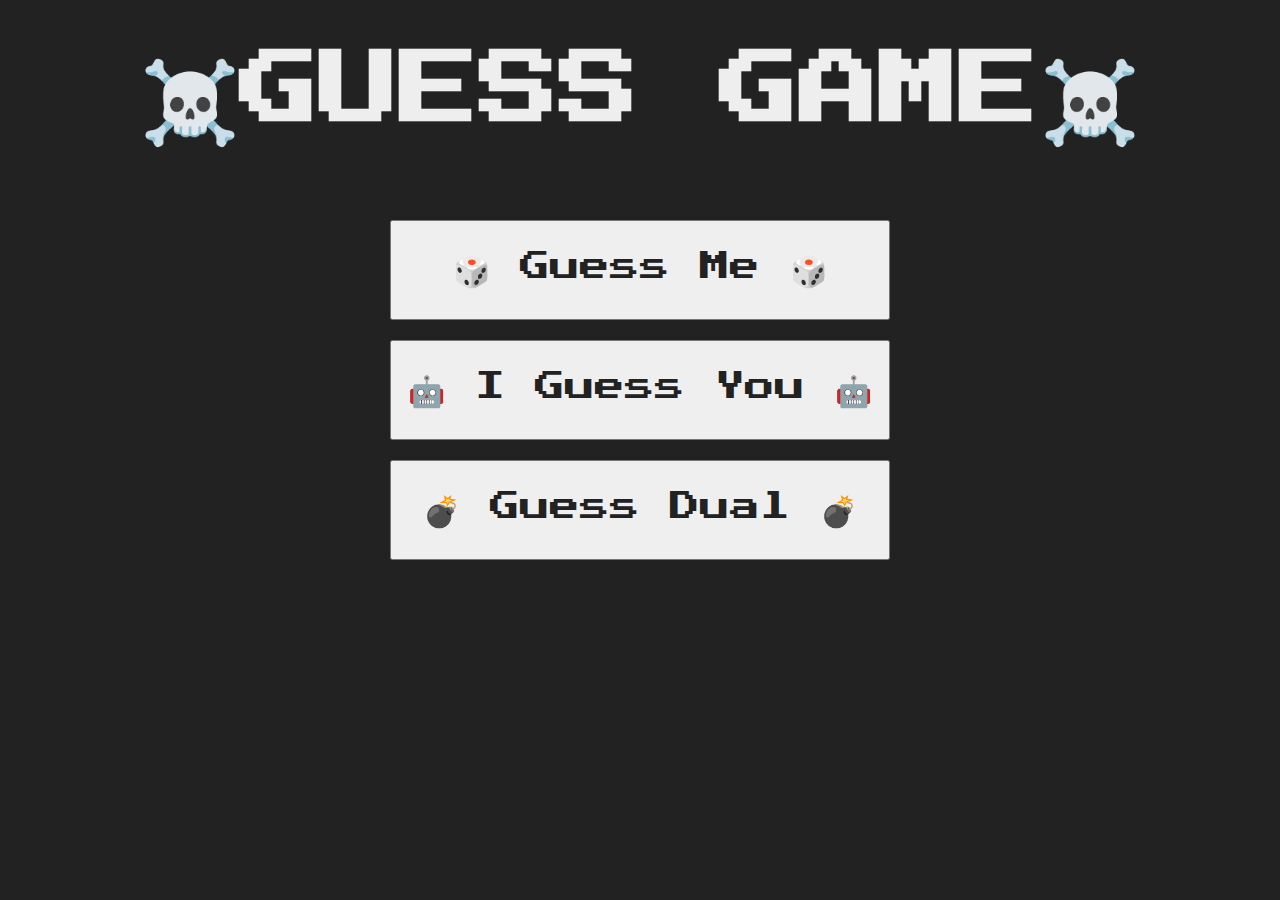
<file: index.html>
<!DOCTYPE html>
<html lang="en">
   <head>
      <meta charset="UTF-8" />
      <meta name="viewport" content="width=device-width, initial-scale=1.0" />
      <meta http-equiv="X-UA-Compatible" content="ie=edge" />
      <link rel="stylesheet" href="style.css" />

      <title>! GUESS !</title>
   </head>
   <body>
      <div class="overlay hidden"></div>
      <h1>☠️GUESS GAME☠️</h1>

      <!-- Game One : Guess ME -->
      <button class="guessMe">🎲 Guess Me 🎲</button>

      <!-- Game two : I Guess You -->
      <button class="iGuessYou">🤖 I Guess You 🤖</button>

      <!-- Game three : Guess Dual -->
      <button class="guessDual">💣 Guess Dual 💣</button>

      <!-- description games -->
      <section class="description">
         <!-- description Game one -->
         <div class="modalGuessMe modal hidden">
            <button class="close-modal modal-1">&times;</button>
            <h2>Guess Me</h2>
            <p>
               In this game, a random number between 1 and 64 is considered and
               you have to guess it.
               <br />
               <br />
               Note : You have 20 chances to find the number
            </p>
            <a href="GuessMe/index.html">
               <div class="startGame">Let's Go</div>
            </a>
         </div>

         <!-- description Game two -->
         <div class="modalIGuessYou modal hidden">
            <button class="close-modal modal-2">&times;</button>
            <h2>I Guess You</h2>
            <p>
               You consider a number and I will tell you your number with a few
               questions
               <br />
               <br />
            </p>
            <a href="IGuessYou/index.html">
               <div class="startGame">Let's Go</div>
            </a>
         </div>

         <!-- description Game three -->
         <div class="modalGuessDual modal hidden">
            <button class="close-modal modal-3">&times;</button>
            <h2>Guess Dual</h2>
            <p>
               In this game, Two players consider a number and enter it. Players
               must try to guess their opponent's number
            </p>
            <a href="GuessDual/index.html">
               <div class="startGame">Let's Go</div>
            </a>
         </div>
      </section>

      <!-- scripts -->
      <script src="script.js"></script>
   </body>
</html>
</file>
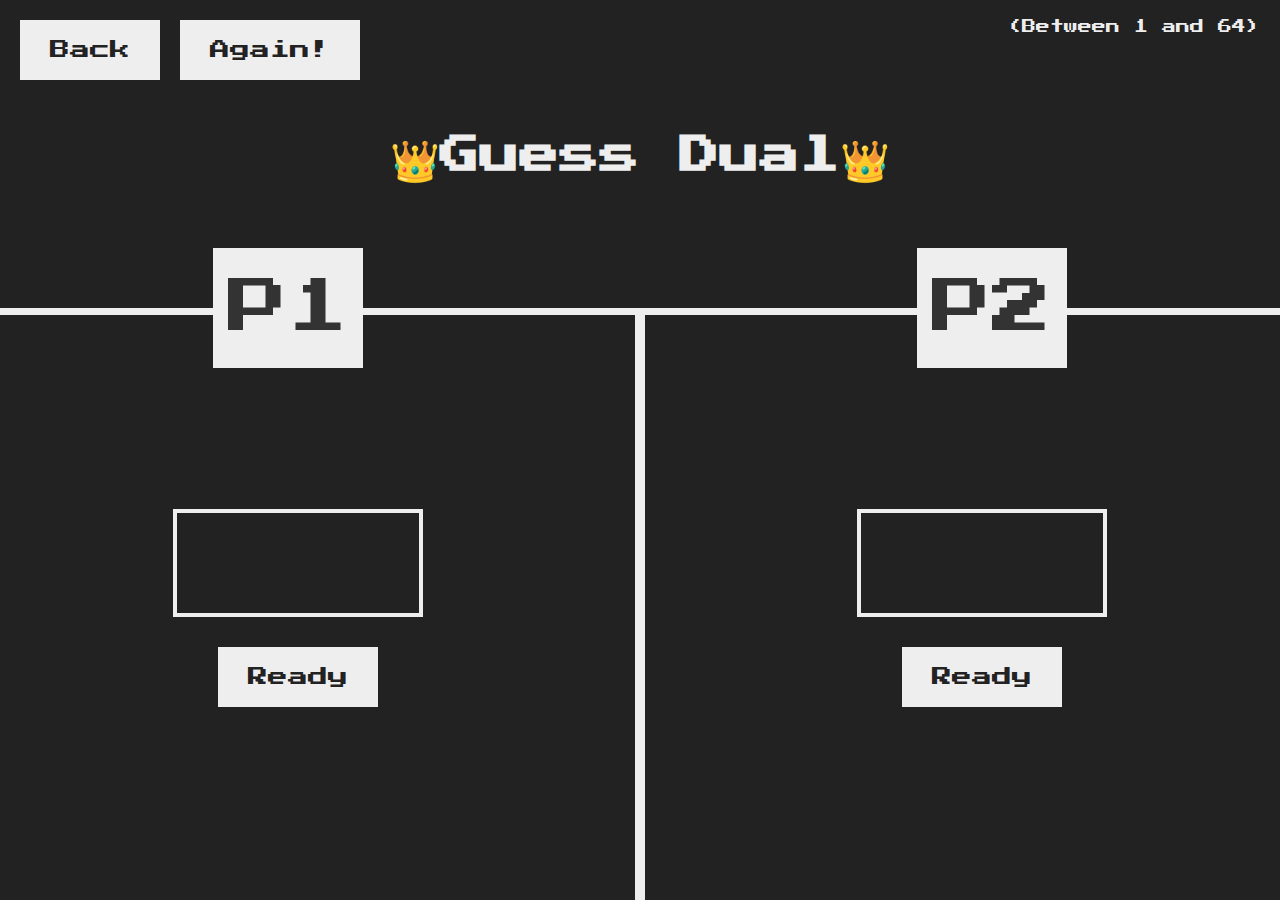
<file: GuessDual/index.html>
<!DOCTYPE html>
<html lang="en">
   <head>
      <meta charset="UTF-8" />
      <meta name="viewport" content="width=device-width, initial-scale=1.0" />
      <meta http-equiv="X-UA-Compatible" content="ie=edge" />
      <link rel="stylesheet" href="style.css" />
      <title>Guess My Number!</title>
   </head>
   <body>
      <!-- Header -->
      <header>
         <h1>👑Guess Dual👑</h1>
         <p class="between">(Between 1 and 64)</p>
         <button class="btn again">Again!</button>
         <button class="btn back">Back</button>
         <div class="number player1">P1</div>
         <div class="number player2">P2</div>
      </header>

      <!-- Main -->
      <main>
         <div class="show-winner hidden"></div>

         <!-- Left side -->
         <section class="left">
            <input type="number" class="guess input-player1" />
            <button class="btn readyP1">Ready</button>
            <button class="btn checkP1 hidden">Check!</button>
            <div class="message message-Player1 hidden"></div>
         </section>

         <!-- middle -->
         <div class="middleLine"></div>

         <!-- Right side -->
         <section class="right">
            <input type="number" class="guess input-player2" id="input-P2" />
            <button class="btn readyP2">Ready</button>
            <button class="btn checkP2 hidden">Check!</button>
            <div class="message message-Player2 hidden"></div>
         </section>
      </main>

      <!-- Script -->
      <script src="script.js"></script>
   </body>
</html>
</file>
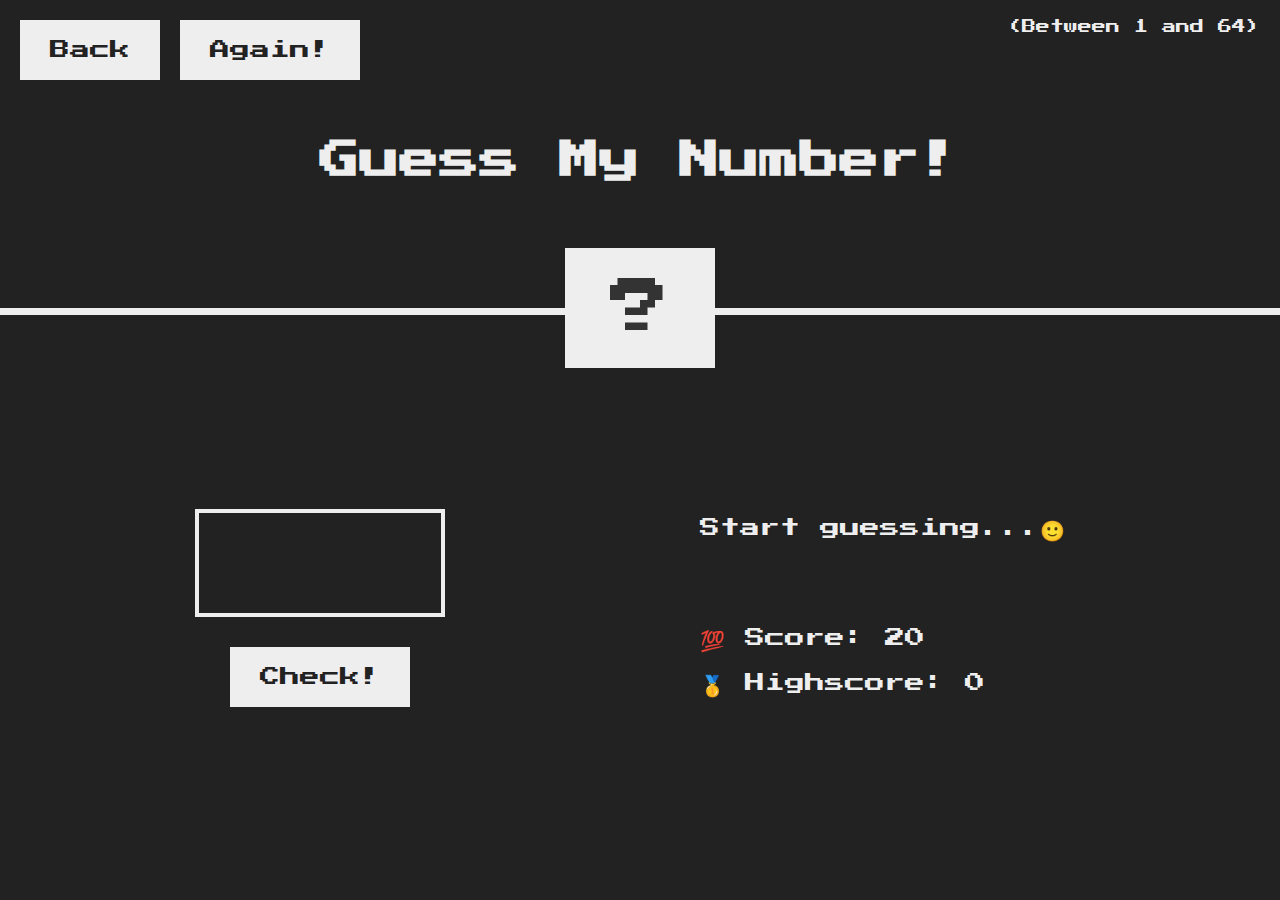
<file: GuessMe/index.html>
<!DOCTYPE html>
<html lang="en">
   <head>
      <meta charset="UTF-8" />
      <meta name="viewport" content="width=device-width, initial-scale=1.0" />
      <meta http-equiv="X-UA-Compatible" content="ie=edge" />
      <link rel="stylesheet" href="style.css" />
      <title>Guess My Number!</title>
   </head>

   <body>
      <!-- Header -->
      <header>
         <h1>Guess My Number!</h1>
         <p class="between">(Between 1 and 64)</p>
         <button class="btn again">Again!</button>
         <button class="btn back">Back</button>
         <div class="number">?</div>
      </header>

      <!-- Main -->
      <main>
         <!-- Right side -->
         <section class="left">
            <input type="number" class="guess" />
            <button class="btn check">Check!</button>
         </section>

         <!-- Left side -->
         <section class="right">
            <p class="message">Start guessing...🙂</p>
            <p class="label-score">
               💯 Score:
               <span class="score">20</span>
            </p>
            <p class="label-highscore">
               🥇 Highscore:
               <span class="highscore">0</span>
            </p>
         </section>
      </main>

      <!-- Script -->
      <script src="script.js"></script>
   </body>
</html>
</file>
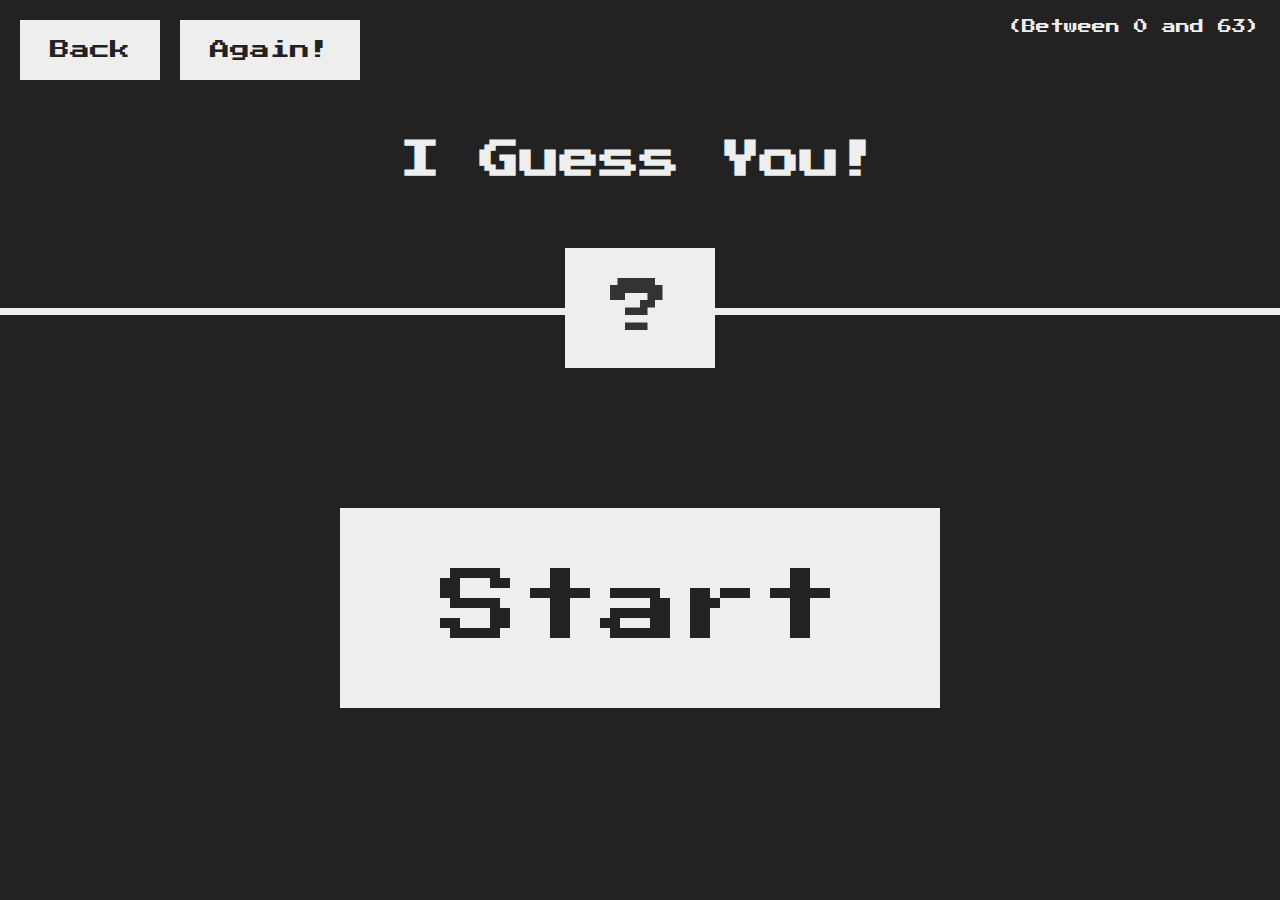
<file: IGuessYou/index.html>
<!DOCTYPE html>
<html lang="en">
   <head>
      <meta charset="UTF-8" />
      <meta name="viewport" content="width=device-width, initial-scale=1.0" />
      <meta http-equiv="X-UA-Compatible" content="ie=edge" />
      <link rel="stylesheet" href="style.css" />
      <title>Guess My Number!</title>
   </head>
   <body>
      <!-- Header -->
      <header>
         <h1>I Guess You!</h1>
         <p class="between">(Between 0 and 63)</p>
         <button class="btn again">Again!</button>
         <button class="btn back">Back</button>
         <div class="number">?</div>
      </header>

      <!-- Main -->
      <main>
         <section class="down">
            <button class="btn start">Start</button>
         </section>
         <section class="sentence hidden">
            <p class="randomSentence"></p>
         </section>

         <section class="right hidden">
            <p class="numbers"></p>
         </section>
         <section class="left hidden">
            <button class="btn yes">Yes</button>
            <button class="btn no">No</button>
         </section>
      </main>

      <!-- Script -->
      <script src="script.js"></script>
   </body>
</html>
</file>
<file: style.css>
@import url("https://fonts.googleapis.com/css?family=Press+Start+2P&display=swap");

* {
   margin: 0;
   padding: 0;
   box-sizing: inherit;
}

html {
   font-size: 62.5%;
   box-sizing: border-box;
}

body {
   font-family: "Press Start 2P", sans-serif;
   color: #eee;
   background-color: #222;
   position: relative;
   height: 100vh;
}

button {
   font-family: inherit;
   display: block;
   margin: auto;
   margin-top: 2rem;
   width: 50rem;
   height: 10rem;
   font-size: 3rem;
   color: #222;
}

h1 {
   text-align: center;
   padding: 5rem 0;
   font-size: 8rem;
}

a {
   text-decoration: none;
   color: #222;
}

.modal {
   margin: auto;
   width: 75%;
   height: 75%;
   padding: 6rem;
   background-color: #ddd;
   color: #222;
   position: absolute;
   display: inline;
   top: 50%;
   left: 50%;
   transform: translate(-50%, -50%);
   z-index: 10;
}

.modal h2 {
   text-align: center;
   margin-bottom: 2rem;
   font-size: 4rem;
}

.modal p {
   font-size: 2.2rem;
}

.hidden {
   display: none;
}

.overlay {
   position: absolute;
   top: 0;
   bottom: 0;
   left: 0;
   width: 100%;
   height: 100%;
   backdrop-filter: blur(3px);
   z-index: 5;
}

.modal button {
   position: absolute;
   top: 0;
   right: 2rem;
   font-family: inherit;
   display: inline;
   margin-top: 2rem;
   width: auto;
   height: auto;
   font-size: 4rem;
   color: #222;
   background: none;
   border: none;
}

.modal .startGame {
   position: absolute;
   bottom: 10%;
   right: 40%;
   width: 30rem;
   height: 10rem;
   background-color: white;
   text-align: center;
   padding-top: 3.5rem;
   font-size: 3rem;
}
</file>
<file: GuessDual/style.css>
@import url("https://fonts.googleapis.com/css?family=Press+Start+2P&display=swap");

* {
   margin: 0;
   padding: 0;
   box-sizing: inherit;
}

html {
   font-size: 62.5%;
   box-sizing: border-box;
}

body {
   font-family: "Press Start 2P", sans-serif;
   color: #eee;
   background-color: #222;
}

/* LAYOUT */
header {
   position: relative;
   height: 35vh;
   border-bottom: 7px solid #eee;
}

main {
   height: 65vh;
   color: #eee;
   display: flex;
   align-items: center;
   justify-content: space-around;
}

.left {
   width: 52rem;
   display: flex;
   flex-direction: column;
   align-items: center;
}

.right {
   width: 52rem;
   display: flex;
   flex-direction: column;
   align-items: center;
}

.middleLine {
   height: 100%;
   width: 10px;
   background-color: #eee;
   left: 50%;
}

/* ELEMENTS STYLE */
h1 {
   font-size: 4rem;
   text-align: center;
   position: absolute;
   width: 100%;
   top: 52%;
   left: 50%;
   transform: translate(-50%, -50%);
}

.number {
   background: #eee;
   color: #333;
   font-size: 6rem;
   width: 15rem;
   padding: 3rem 0rem;
   text-align: center;
   position: absolute;
   bottom: 0;
   left: 50%;
   transform: translate(-50%, 50%);
}

.between {
   font-size: 1.4rem;
   position: absolute;
   top: 2rem;
   right: 2rem;
}

.again {
   position: absolute;
   top: 2rem;
   left: 18rem;
}

.back {
   position: absolute;
   top: 2rem;
   left: 2rem;
}

.guess {
   background: none;
   border: 4px solid #eee;
   font-family: inherit;
   color: inherit;
   font-size: 5rem;
   padding: 2.5rem;
   width: 25rem;
   text-align: center;
   display: block;
   margin-bottom: 3rem;
}

.btn {
   border: none;
   background-color: #eee;
   color: #222;
   font-size: 2rem;
   font-family: inherit;
   padding: 2rem 3rem;
   cursor: pointer;
}

.btn:hover {
   background-color: #ccc;
}

.message {
   margin-bottom: 8rem;
   height: 3rem;
}

.label-score {
   margin-bottom: 2rem;
}

.player2 {
   margin-left: 27.5%;
}

.player1 {
   margin-left: -27.5%;
}

.hidden {
   display: none;
}

.message {
   font-size: 5rem;
   line-height: 6rem;
}

.show-winner {
   font-size: 5rem;
   position: absolute;
}
</file>
<file: GuessMe/style.css>
@import url("https://fonts.googleapis.com/css?family=Press+Start+2P&display=swap");

* {
   margin: 0;
   padding: 0;
   box-sizing: inherit;
}

html {
   font-size: 62.5%;
   box-sizing: border-box;
}

body {
   font-family: "Press Start 2P", sans-serif;
   color: #eee;
   background-color: #222;
}

/* LAYOUT */
header {
   position: relative;
   height: 35vh;
   border-bottom: 7px solid #eee;
}

main {
   height: 65vh;
   color: #eee;
   display: flex;
   align-items: center;
   justify-content: space-around;
}

.left {
   width: 52rem;
   display: flex;
   flex-direction: column;
   align-items: center;
}

.right {
   width: 52rem;
   font-size: 2rem;
}

/* ELEMENTS STYLE */
h1 {
   font-size: 4rem;
   text-align: center;
   position: absolute;
   width: 100%;
   top: 52%;
   left: 50%;
   transform: translate(-50%, -50%);
}

.number {
   background: #eee;
   color: #333;
   font-size: 6rem;
   width: 15rem;
   padding: 3rem 0rem;
   text-align: center;
   position: absolute;
   bottom: 0;
   left: 50%;
   transform: translate(-50%, 50%);
}

.between {
   font-size: 1.4rem;
   position: absolute;
   top: 2rem;
   right: 2rem;
}

.again {
   position: absolute;
   top: 2rem;
   left: 18rem;
}

.back {
   position: absolute;
   top: 2rem;
   left: 2rem;
}

.guess {
   background: none;
   border: 4px solid #eee;
   font-family: inherit;
   color: inherit;
   font-size: 5rem;
   padding: 2.5rem;
   width: 25rem;
   text-align: center;
   display: block;
   margin-bottom: 3rem;
}

.btn {
   border: none;
   background-color: #eee;
   color: #222;
   font-size: 2rem;
   font-family: inherit;
   padding: 2rem 3rem;
   cursor: pointer;
}

.btn:hover {
   background-color: #ccc;
}

.message {
   margin-bottom: 8rem;
   height: 3rem;
}

.label-score {
   margin-bottom: 2rem;
}

.hidden {
   display: none;
}
</file>
<file: IGuessYou/style.css>
@import url("https://fonts.googleapis.com/css?family=Press+Start+2P&display=swap");

* {
   margin: 0;
   padding: 0;
   box-sizing: inherit;
}

html {
   font-size: 62.5%;
   box-sizing: border-box;
}

body {
   font-family: "Press Start 2P", sans-serif;
   color: #eee;
   background-color: #222;
}

/* LAYOUT */
header {
   position: relative;
   height: 35vh;
   border-bottom: 7px solid #eee;
}

main {
   height: 65vh;
   color: #eee;
   display: flex;
   align-items: center;
   justify-content: space-around;
}

.left {
   width: 52rem;
   display: flex;
   flex-direction: column;
   align-items: center;
}
.left button {
   width: 30rem;
   margin-top: 1rem;
   font-size: 5rem;
}

.right {
   width: 72rem;
   font-size: 3rem;
   line-height: 4.5rem;
}

/* ELEMENTS STYLE */
h1 {
   font-size: 4rem;
   text-align: center;
   position: absolute;
   width: 100%;
   top: 52%;
   left: 50%;
   transform: translate(-50%, -50%);
}

.number {
   background: #eee;
   color: #333;
   font-size: 6rem;
   width: 15rem;
   padding: 3rem 0rem;
   text-align: center;
   position: absolute;
   bottom: 0;
   left: 50%;
   transform: translate(-50%, 50%);
}

.between {
   font-size: 1.4rem;
   position: absolute;
   top: 2rem;
   right: 2rem;
}

.again {
   position: absolute;
   top: 2rem;
   left: 18rem;
}

.back {
   position: absolute;
   top: 2rem;
   left: 2rem;
}

.guess {
   background: none;
   border: 4px solid #eee;
   font-family: inherit;
   color: inherit;
   font-size: 5rem;
   padding: 2.5rem;
   width: 25rem;
   text-align: center;
   display: block;
   margin-bottom: 3rem;
}

.btn {
   border: none;
   background-color: #eee;
   color: #222;
   font-size: 2rem;
   font-family: inherit;
   padding: 2rem 3rem;
   cursor: pointer;
}

.btn:hover {
   background-color: #ccc;
}

.numbers {
   margin-bottom: 8rem;
   height: 3rem;
}

.label-score {
   margin-bottom: 2rem;
}

.start {
   width: 60rem;
   height: 20rem;
   font-size: 8rem;
}

.hidden {
   display: none;
}

.sentence {
   font-size: 5rem;
}
</file>
